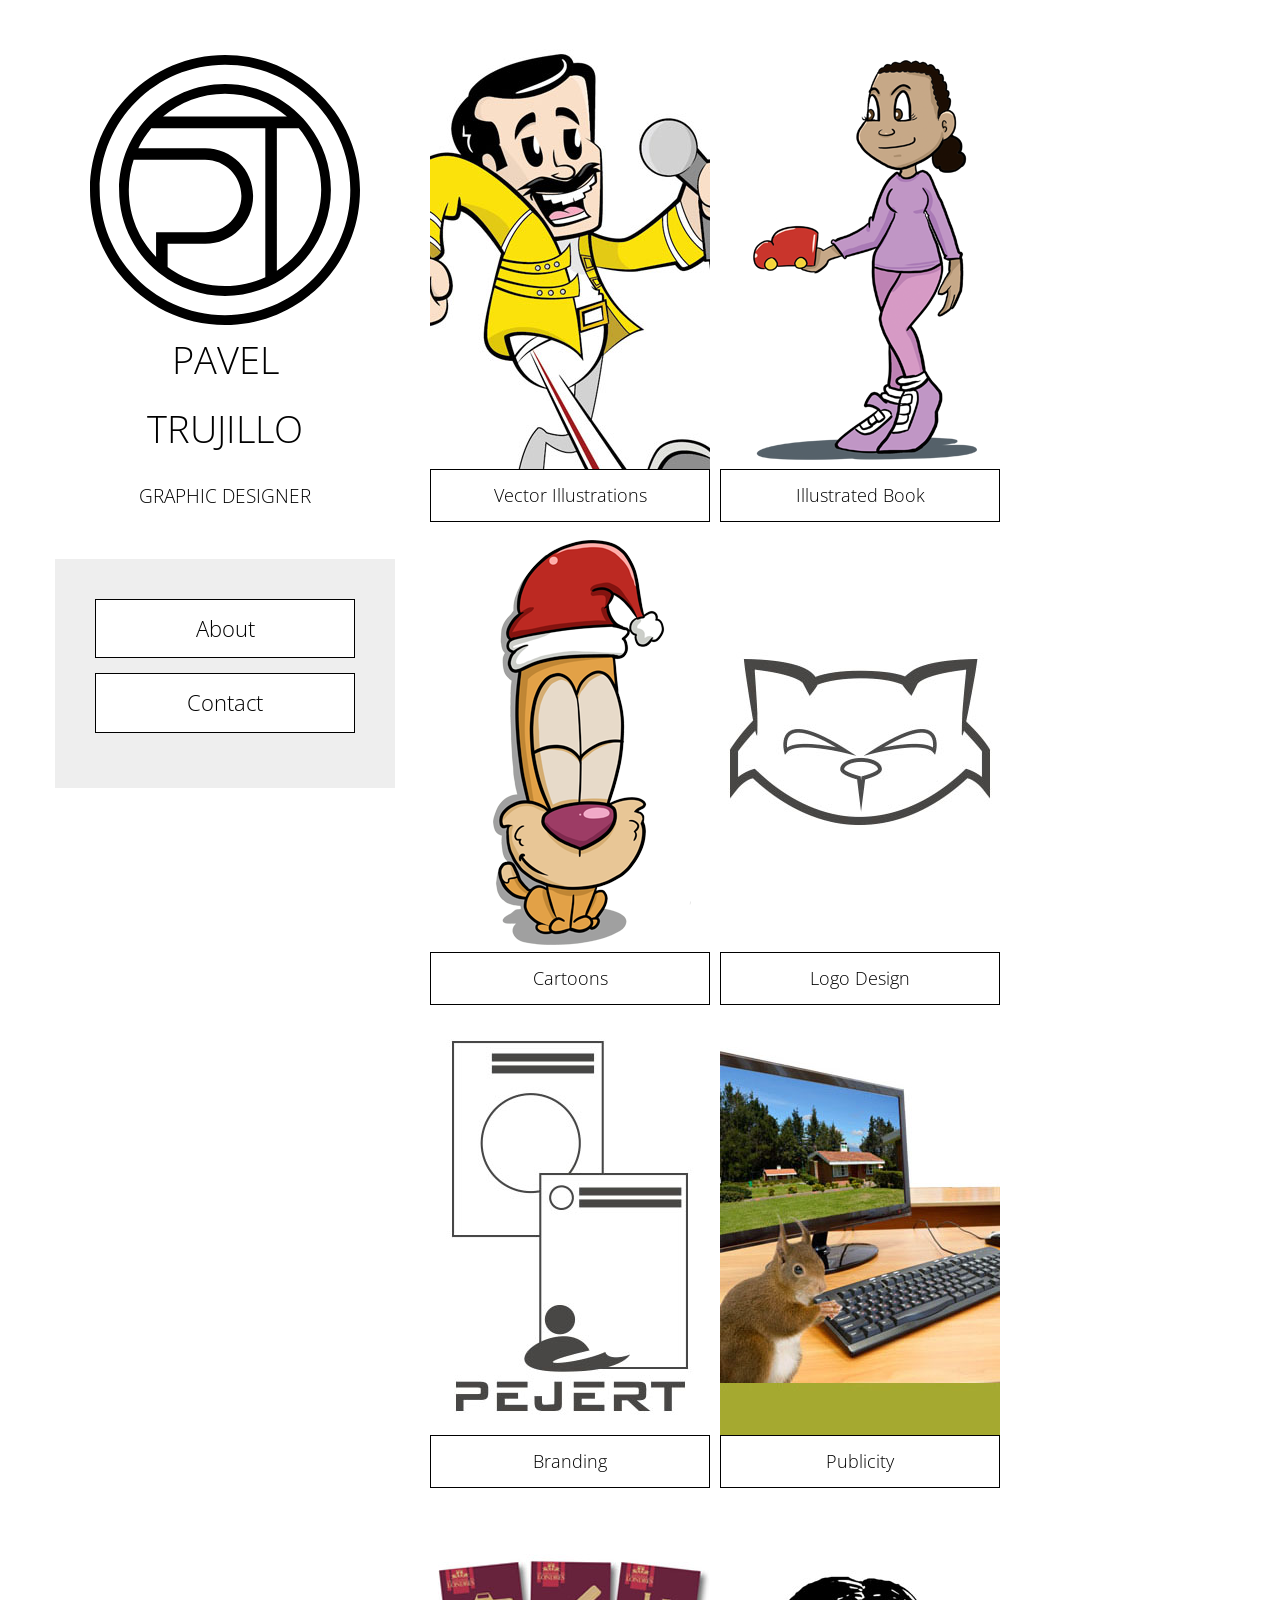
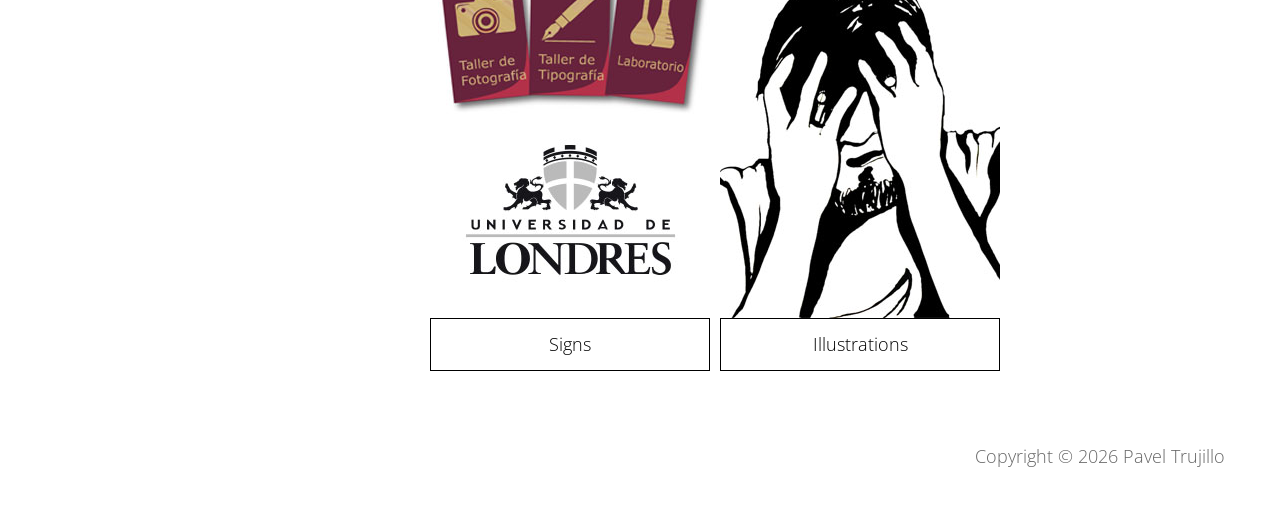
<file: paveltrujillo/paveltrujillo.local/index.html>
<!DOCTYPE html>
<html lang="en">
<head>
    <meta charset="utf-8">
    <meta http-equiv="X-UA-Compatible" content="IE=edge">
    <meta name="viewport" content="width=device-width, initial-scale=1">
    <title>Pavel Trujillo Designer</title>
<!--

Template 2094 Mason

http://www.tooplate.com/view/2094-mason

-->
    <!-- load stylesheets -->
    <link rel="stylesheet" href="//fonts.googleapis.com/css?family=Open+Sans:300,400"> <!-- Google web font "Open Sans", https://fonts.google.com/ -->
    <link rel="stylesheet" href="font-awesome-4.7.0/css/font-awesome.min.css">         <!-- Font Awesome, http://fontawesome.io/ -->
    <link rel="stylesheet" href="css/bootstrap.min.css">                               <!-- Bootstrap styles, https://getbootstrap.com/ -->
    <link rel="stylesheet" href="css/tooplate-style.css">                            <!-- Templatemo style -->

    <!-- HTML5 shim and Respond.js for IE8 support of HTML5 elements and media queries -->
    <!-- WARNING: Respond.js doesn't work if you view the page via file:// -->
        <!--[if lt IE 9]>
          <script src="https://oss.maxcdn.com/html5shiv/3.7.2/html5shiv.min.js"></script>
          <script src="https://oss.maxcdn.com/respond/1.4.2/respond.min.js"></script>
          <![endif]-->
      </head>

      <body>
        <div class="container-fluid">
            <div class="tm-body">
                <div class="tm-sidebar sticky">
                    <section id="welcome" class="align-content-lg-between">
                        <div class="tm-banner-inner">
                            <img class="d-flex img-fluid" src="img/logo.svg" alt="Generic placeholder image">
                          <p class="tm-banner-subtitle">PAVEL TRUJILLO</p>
                            <p class="tm-banner-subtitle2">GRAPHIC DESIGNER</p>                
                        </div>                    
                    </section>
                    <nav class="tm-main-nav">
                        <ul class="tm-main-nav-ul">
                            <li class="tm-nav-item"><a href="about.html" class="tm-nav-item-link tm-button">About</a>
                            </li>
                            <li class="tm-nav-item"><a href="contact.html" class="tm-nav-item-link tm-button">Contact</a>
                            </li>
                      </ul>
                  </nav>
              </div>
                <div class="tm-main-content tm-gallery-container">                    
                    <div class="grid">                                                    
                        <div class="grid-item"><img src="img/pic_character.jpg" alt="Image"><a href="vector_illustrations.html" class="tm-nav-item-link tm-button">Vector Illustrations </a></div>
                        <div class="grid-item"><img src="img/pic_illustrations2.png" alt="Image"><a href="book.html" class="tm-nav-item-link tm-button">Illustrated Book</a></div>
                        <div class="grid-item"><img src="img/pic_cartoons.png" alt="Image"><a href="cartoons.html" class="tm-nav-item-link tm-button">Cartoons</a></div>
                        <div class="grid-item"><img src="img/pic_logos.jpg" alt="Image"><a href="logos.html" class="tm-nav-item-link tm-button">Logo Design</a></div>
                        <div class="grid-item"><img src="img/pic_branding.jpg" alt="Image"><a href="branding.html" class="tm-nav-item-link tm-button">Branding</a></div>                        
                        <div class="grid-item"><img src="img/pic_publicity.jpg" alt="Image"><a href="publicity.html" class="tm-nav-item-link tm-button">Publicity</a></div>
                        <div class="grid-item"><img src="img/pic_signs.jpg" alt="Image"><a href="signs.html" class="tm-nav-item-link tm-button">Signs</a></div>
                        <div class="grid-item"><img src="img/pic_illustrations.jpg" alt="Image"><a href="illustrations.html" class="tm-nav-item-link tm-button">Illustrations</a></div>                       
                    </div>                    
                </div> <!-- tm-main-content -->
            </div>
            <footer class="tm-footer text-right">
                <p>Copyright &copy; <span class="tm-current-year">2020</span> Pavel Trujillo
                </p>
            </footer> 
        </div> <!-- container-fluid -->
        
        <!-- load JS files -->
        
        <script src="js/jquery-1.11.3.min.js"></script>             <!-- jQuery (https://jquery.com/download/) -->
        <script src="js/imagesloaded.pkgd.min.js"></script> <!-- https://masonry.desandro.com/ -->
        <script src="js/masonry.pkgd.min.js"></script> <!-- https://masonry.desandro.com/ -->
        
        <!-- Templatemo scripts -->
        <script>  
    
        $(document).ready(function(){

            // init Masonry
            // https://codepen.io/craigwheeler/pen/MYjBga
            var $grid = $('.grid').masonry({
                
                // set itemSelector so .grid-sizer is not used in layout
                // itemSelector: '.grid-item',
                // use element for option
                // columnWidth: '.grid-sizer',
                // percentPosition: true

                itemSelector: '.grid-item',
                isFitWidth: true,
                columnWidth: 1
            });
            // layout Masonry after each image loads
            $grid.imagesLoaded().progress( function() {
              $grid.masonry('layout');
            });            

            // Update the current year in copyright
            $('.tm-current-year').text(new Date().getFullYear());        
        });

        </script>
    </body>
    </html>
</file>
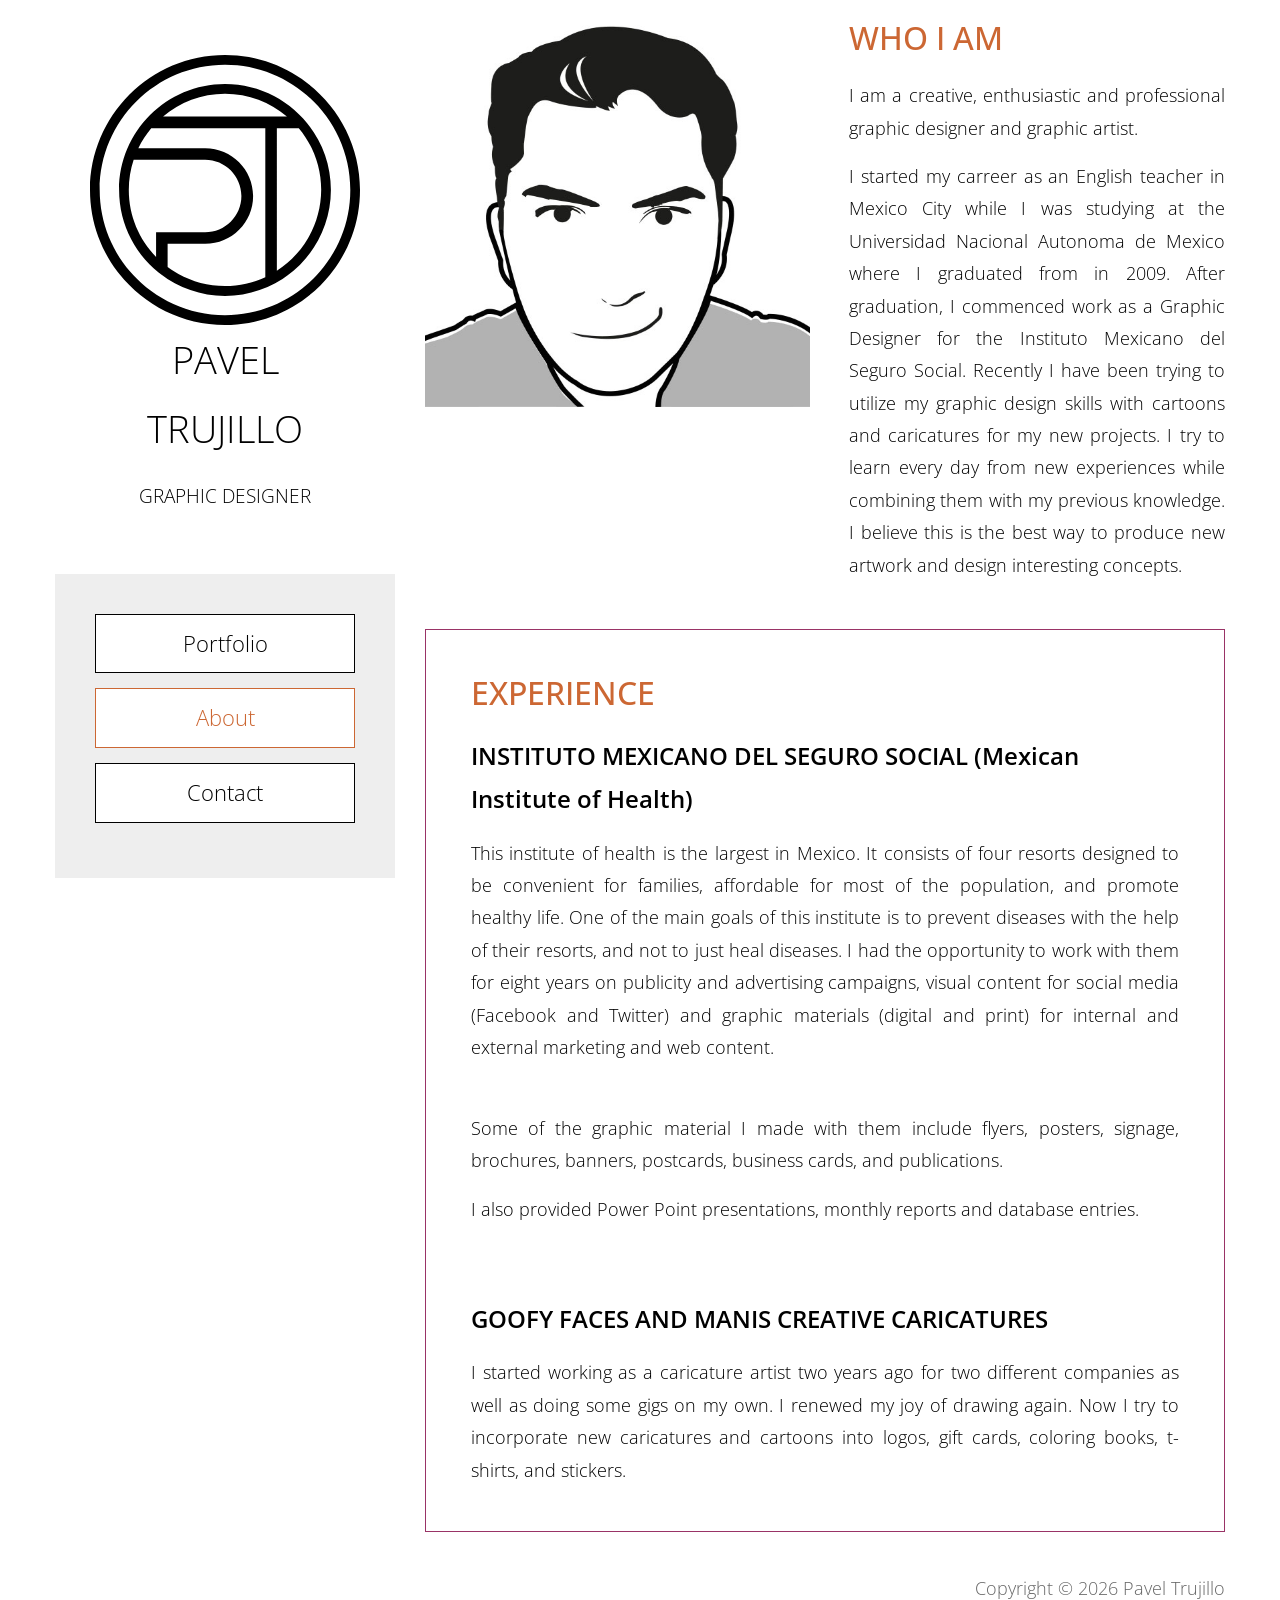
<file: paveltrujillo/paveltrujillo.local/about.html>
<!DOCTYPE html>
<html lang="en">
<head>
    <meta charset="utf-8">
    <meta http-equiv="X-UA-Compatible" content="IE=edge">
    <meta name="viewport" content="width=device-width, initial-scale=1">
    <title>Pavel Trujillo About</title>
<!--

Template 2094 Mason

http://www.tooplate.com/view/2094-mason

-->
<!-- load stylesheets -->
<link rel="stylesheet" href="//fonts.googleapis.com/css?family=Open+Sans:300,400">   <!-- Google web font "Open Sans", https://fonts.google.com/ -->
<link rel="stylesheet" href="font-awesome-4.7.0/css/font-awesome.min.css">           <!-- Font Awesome, http://fontawesome.io/ -->
<link rel="stylesheet" href="css/bootstrap.min.css">                                 <!-- Bootstrap styles, https://getbootstrap.com/ -->
<link rel="stylesheet" href="css/tooplate-style.css">                              	 <!-- Templatemo style -->

<!-- HTML5 shim and Respond.js for IE8 support of HTML5 elements and media queries -->
<!-- WARNING: Respond.js doesn't work if you view the page via file:// -->
        <!--[if lt IE 9]>
          <script src="https://oss.maxcdn.com/html5shiv/3.7.2/html5shiv.min.js"></script>
          <script src="https://oss.maxcdn.com/respond/1.4.2/respond.min.js"></script>
      <![endif]-->
</head>

<body>
    <div class="container-fluid">
        <div class="tm-body">
            <div class="tm-sidebar sticky">
                <section id="welcome" class="tm-content-box tm-banner margin-b-15">
                    <div class="tm-banner-inner">
                        <img class="d-flex img-fluid" src="img/logo.svg" alt="Generic placeholder image">
                          <p class="tm-banner-subtitle">PAVEL TRUJILLO</p>
                      <p class="tm-banner-subtitle2">GRAPHIC  DESIGNER</p>                   
                    </div>                    
                </section>
                <nav class="tm-main-nav">
                    <ul class="tm-main-nav-ul">
                        <li class="tm-nav-item"><a href="index.html" class="tm-nav-item-link tm-button">Portfolio</a>
                        </li>
                        <li class="tm-nav-item"><a href="about.html" class="tm-nav-item-link tm-button active">About</a>
                        </li>
                        <li class="tm-nav-item"><a href="contact.html" class="tm-nav-item-link tm-button">Contact</a>
                        </li>
                    </ul>
                </nav>
            </div>
            <div class="tm-main-content">
                <div class="row mb-5">
                    <div class="col-xs-12 col-sm-12 col-md-6 col-lg-6 text-center mb-md-0 mb-4"><img src="img/pavel.jpg" alt="Image" class="img-fluid"></div>
                    <div class="col-xs-12 col-sm-12 col-md-6 col-lg-6 pl-md-4 tm-flex-center">
                        <div class="tm-about-text tm-flexbox-ie-fix">
                            <h2 class="tm-orange-text mb-4">WHO I AM </h2>
                            <p align="justify">I am a creative, enthusiastic and professional graphic designer and graphic artist.</p>
                            <p align="justify">I started my carreer as an English teacher in Mexico City while I was studying at the Universidad Nacional Autonoma de Mexico where I graduated from in 2009. After graduation, I commenced work as a Graphic Designer for the Instituto Mexicano del Seguro Social. Recently I have been trying to utilize my graphic design skills with cartoons and caricatures for my new projects. I try to learn every day from new experiences while combining them with my previous knowledge. I believe this is the best way to produce new artwork and design interesting concepts.</p>
                        </div>                            
                    </div>
                </div> <!-- row -->
                <div class="row">
                    <div class="col-xs-12 col-sm-12 col-md-12 col-lg-12">
                        <div class="tm-box-pad tm-bordered-box">
                            <h2 class="tm-orange-text mb-4">EXPERIENCE</h2>
                            <p><span class="tm-sblack-text">INSTITUTO MEXICANO DEL SEGURO SOCIAL (Mexican Institute of Health)</span><br></p>
                            <p align="justify">This institute of health is the largest in Mexico. It consists of four resorts designed to be convenient  for families, affordable for most of the  population, and promote healthy life. One of the main goals of this institute is  to prevent diseases with the help of their resorts, and not to just heal diseases. I had the opportunity to  work with them for eight years on publicity and advertising campaigns, visual  content for social media (Facebook and Twitter) and graphic materials (digital  and print) for internal and external marketing and web content.</p>
                            <p align="justify"><br>Some of the graphic material I made with them include  flyers, posters, signage, brochures, banners, postcards, business cards, and publications.</p>
                            <p> I also provided Power Point presentations, monthly reports and database  entries.</p>
<p class="mb-4">&nbsp;</p>
                         <p><span class="tm-sblack-text">GOOFY FACES AND MANIS CREATIVE CARICATURES</span><br></p>
                            <p align="justify">I started working as a caricature artist two years ago for two different companies as well as doing some gigs on my own. I renewed my joy of drawing again. Now I try to incorporate new caricatures and cartoons into logos, gift cards, coloring books, t-shirts, and stickers.</p></div>                            
                    </div>
                </div>
            </div>
        </div>
        <footer class="tm-footer text-right">
            <p>Copyright &copy; <span class="tm-current-year">2020</span> Pavel Trujillo
                </p>
        </footer> 
    </div> <!-- container-fluid -->

    <!-- load JS files -->
    <script src="js/jquery-1.11.3.min.js"></script>     <!-- jQuery (https://jquery.com/download/) -->
    <script>  

        $(document).ready(function(){
            // Update the current year in copyright
            $('.tm-current-year').text(new Date().getFullYear());        
        });

    </script>             

</body>
</html>
</file>
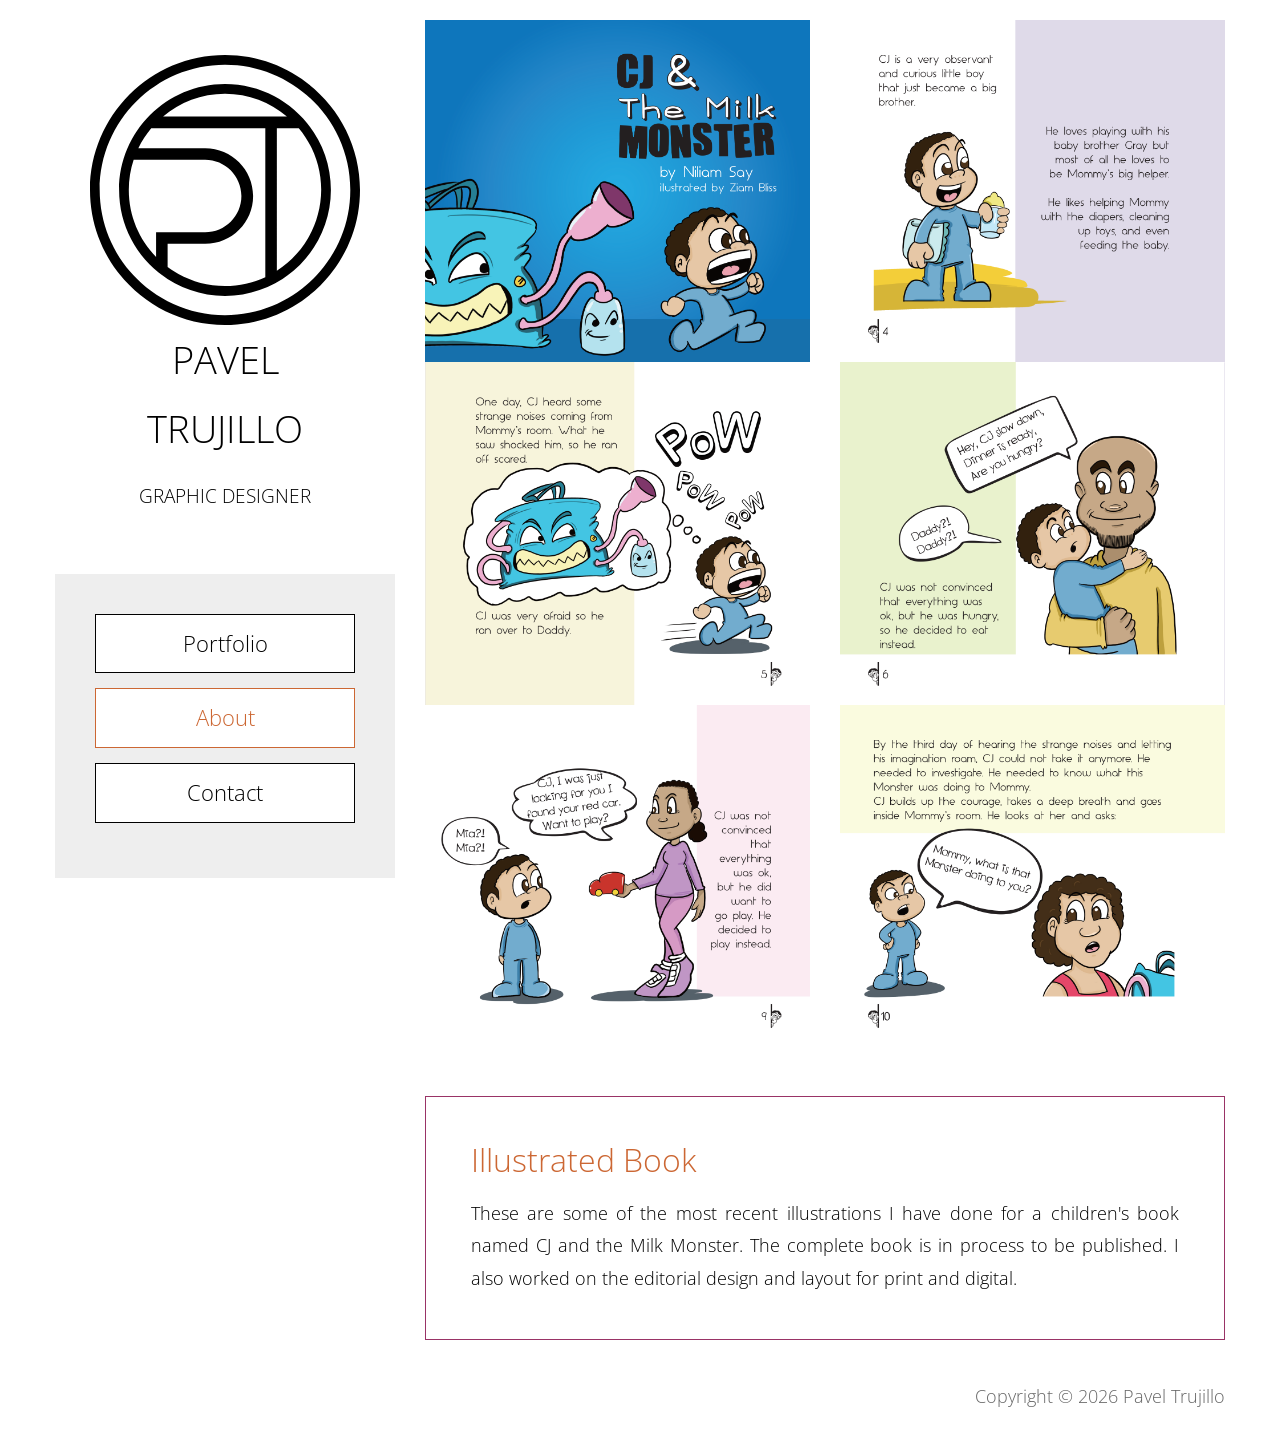
<file: paveltrujillo/paveltrujillo.local/book.html>
<!DOCTYPE html>
<html lang="en">
<head>
    <meta charset="utf-8">
    <meta http-equiv="X-UA-Compatible" content="IE=edge">
    <meta name="viewport" content="width=device-width, initial-scale=1">
    <title>Pavel Trujillo Illustrations</title>
<!--

Template 2094 Mason

http://www.tooplate.com/view/2094-mason

-->
<!-- load stylesheets -->
<link rel="stylesheet" href="//fonts.googleapis.com/css?family=Open+Sans:300,400">   <!-- Google web font "Open Sans", https://fonts.google.com/ -->
<link rel="stylesheet" href="font-awesome-4.7.0/css/font-awesome.min.css">           <!-- Font Awesome, http://fontawesome.io/ -->
<link rel="stylesheet" href="css/bootstrap.min.css">                                 <!-- Bootstrap styles, https://getbootstrap.com/ -->
<link rel="stylesheet" href="css/tooplate-style.css">                              	 <!-- Templatemo style -->

<!-- HTML5 shim and Respond.js for IE8 support of HTML5 elements and media queries -->
<!-- WARNING: Respond.js doesn't work if you view the page via file:// -->
        <!--[if lt IE 9]>
          <script src="https://oss.maxcdn.com/html5shiv/3.7.2/html5shiv.min.js"></script>
          <script src="https://oss.maxcdn.com/respond/1.4.2/respond.min.js"></script>
      <![endif]-->
</head>

<body>
    <div class="container-fluid">
        <div class="tm-body">
            <div class="tm-sidebar sticky">
                <section id="welcome" class="tm-content-box tm-banner margin-b-15">
                    <div class="tm-banner-inner">
                        <img class="d-flex img-fluid" src="img/logo.svg" alt="Generic placeholder image">
                          <p class="tm-banner-subtitle">PAVEL TRUJILLO</p>
                            <p class="tm-banner-subtitle2">GRAPHIC DESIGNER</p>                    
                    </div>                    
                </section>
                <nav class="tm-main-nav">
                    <ul class="tm-main-nav-ul">
                        <li class="tm-nav-item"><a href="index.html" class="tm-nav-item-link tm-button">Portfolio</a>
                        </li>
                        <li class="tm-nav-item"><a href="about.html" class="tm-nav-item-link tm-button active">About</a>
                        </li>
                        <li class="tm-nav-item"><a href="contact.html" class="tm-nav-item-link tm-button">Contact</a>
                        </li>
                    </ul>
                </nav>
            </div>
            <div class="tm-main-content">
                
                 <div class="row mb-5">
                    <div class="col-xs-12 col-sm-12 col-md-6 col-lg-6 text-center mb-md-0 mb-4"><img src="img/cover.png" alt="Image" class="img-fluid"></div>
                    <div class="col-xs-12 col-sm-12 col-md-6 col-lg-6 text-center mb-md-0 mb-4"><img src="img/CJ_1.png" alt="Image" class="img-fluid"></div>
                    <div class="col-xs-12 col-sm-12 col-md-6 col-lg-6 text-center mb-md-0 mb-4"><img src="img/CJ_2.png" alt="Image" class="img-fluid"></div>
                    <div class="col-xs-12 col-sm-12 col-md-6 col-lg-6 text-center mb-md-0 mb-4"><img src="img/CJ_3.png" alt="Image" class="img-fluid"></div>
                    <div class="col-xs-12 col-sm-12 col-md-6 col-lg-6 text-center mb-md-0 mb-4"><img src="img/CJ_4.png" alt="Image" class="img-fluid"></div>
                    <div class="col-xs-12 col-sm-12 col-md-6 col-lg-6 text-center mb-md-0 mb-4"><img src="img/CJ_5.png" alt="Image" class="img-fluid"></div>
                    <div class="col-xs-12 col-sm-12 col-md-6 col-lg-6 pl-md-4 tm-flex-center">
                        <div class="tm-about-text tm-flexbox-ie-fix">
                              
                      </div>                            
                    </div>
                </div> <!-- row -->
                
                <div class="row">
                    <div class="col-xs-12 col-sm-12 col-md-12 col-lg-12">
                        <div class="tm-box-pad tm-bordered-box">
                            <h2 class="tm-section-title tm-orange-text">Illustrated Book</h2>
                            <p align="justify">These are some of the most recent illustrations I have done for a children's book named CJ and the Milk Monster. The complete book is in process to be published.  I also worked on the editorial design and layout for print and digital.</p>
                        </div>                            
                    </div>
                </div>
              </div>
              
              
              
        </div>
        <footer class="tm-footer text-right">
            <p>Copyright &copy; <span class="tm-current-year">2020</span> Pavel Trujillo
            </p>
        </footer> 
    </div> <!-- container-fluid -->

    <!-- load JS files -->
    <script src="js/jquery-1.11.3.min.js"></script>     <!-- jQuery (https://jquery.com/download/) -->
    <script>  

        $(document).ready(function(){
            // Update the current year in copyright
            $('.tm-current-year').text(new Date().getFullYear());        
        });

    </script>             

</body>
</html>
</file>
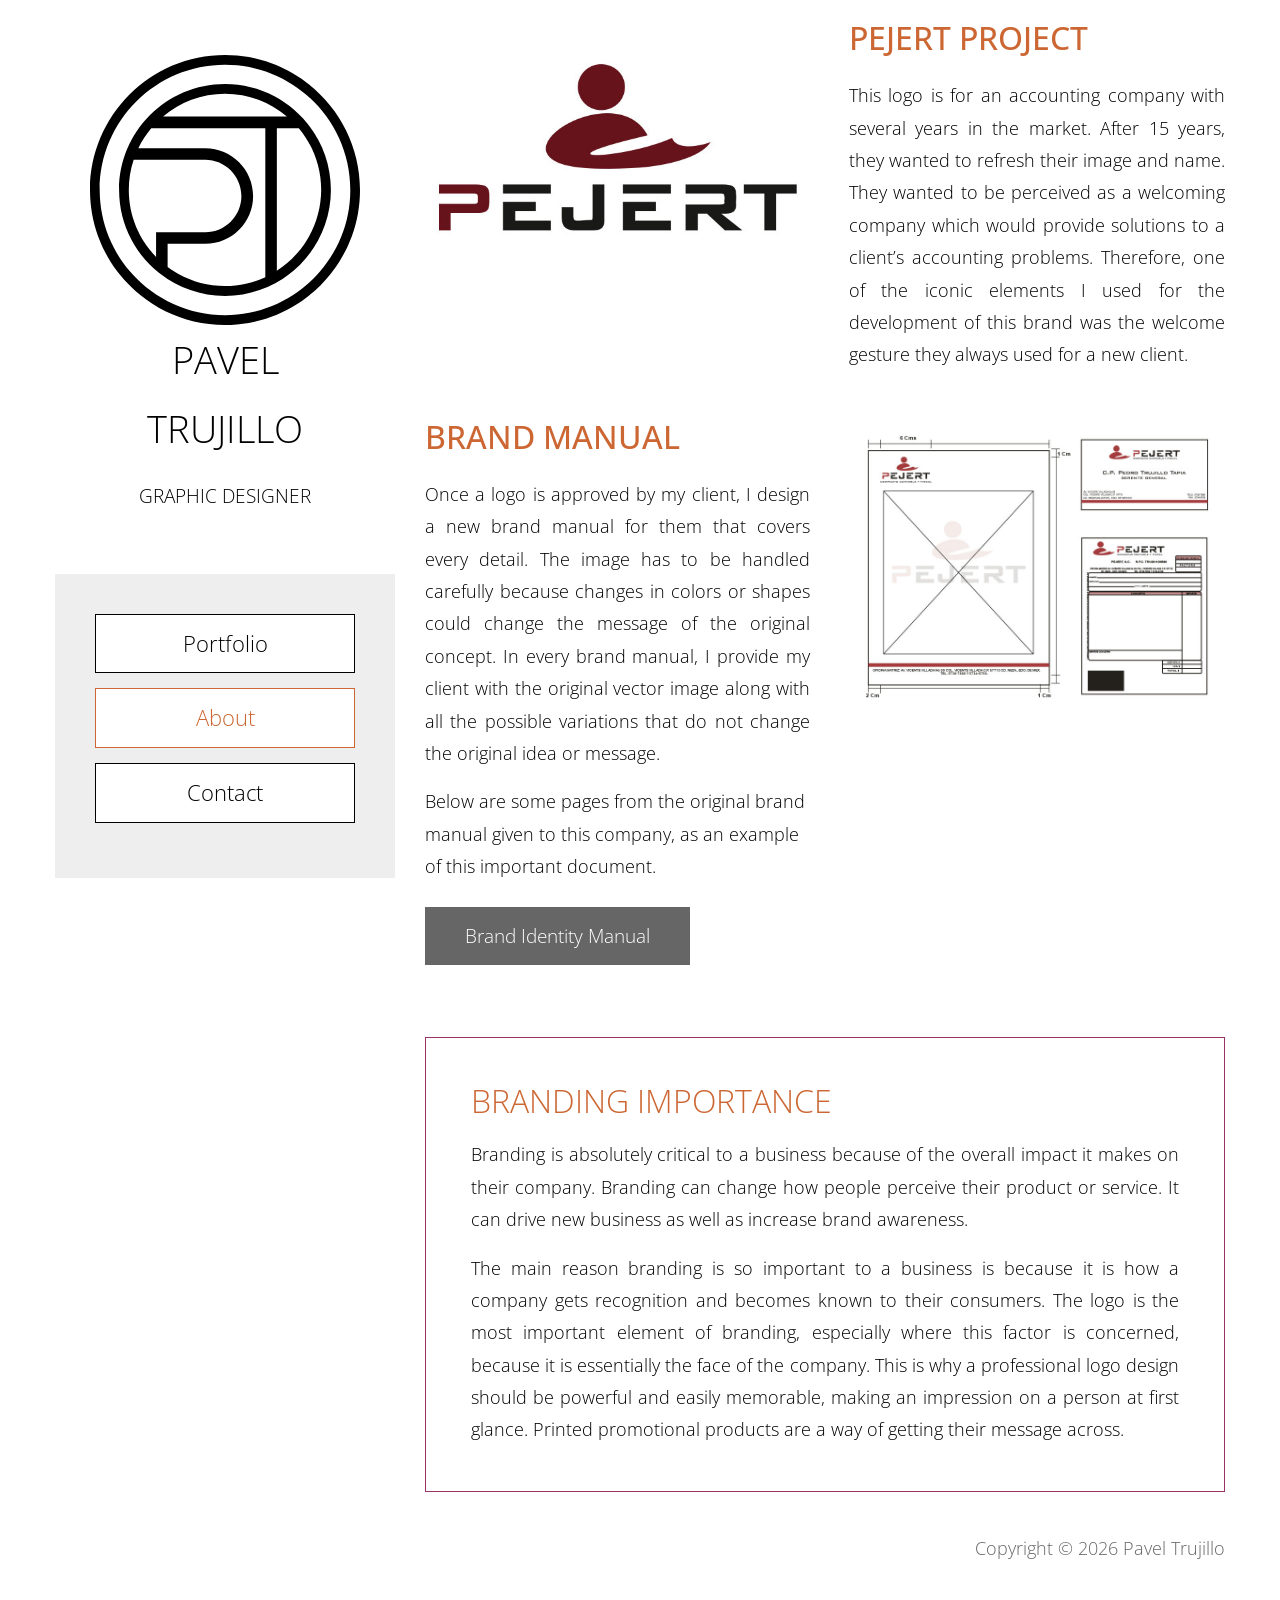
<file: paveltrujillo/paveltrujillo.local/branding.html>
<!DOCTYPE html>
<html lang="en">
<head>
    <meta charset="utf-8">
    <meta http-equiv="X-UA-Compatible" content="IE=edge">
    <meta name="viewport" content="width=device-width, initial-scale=1">
    <title>Pavel Trujillo Branding</title>
<!--

Template 2094 Mason

http://www.tooplate.com/view/2094-mason

-->
<!-- load stylesheets -->
<link rel="stylesheet" href="//fonts.googleapis.com/css?family=Open+Sans:300,400">   <!-- Google web font "Open Sans", https://fonts.google.com/ -->
<link rel="stylesheet" href="font-awesome-4.7.0/css/font-awesome.min.css">           <!-- Font Awesome, http://fontawesome.io/ -->
<link rel="stylesheet" href="css/bootstrap.min.css">                                 <!-- Bootstrap styles, https://getbootstrap.com/ -->
<link rel="stylesheet" href="css/tooplate-style.css">                              	 <!-- Templatemo style -->

<!-- HTML5 shim and Respond.js for IE8 support of HTML5 elements and media queries -->
<!-- WARNING: Respond.js doesn't work if you view the page via file:// -->
        <!--[if lt IE 9]>
          <script src="https://oss.maxcdn.com/html5shiv/3.7.2/html5shiv.min.js"></script>
          <script src="https://oss.maxcdn.com/respond/1.4.2/respond.min.js"></script>
      <![endif]-->
</head>

<body>
    <div class="container-fluid">
        <div class="tm-body">
            <div class="tm-sidebar sticky">
                <section id="welcome" class="tm-content-box tm-banner margin-b-15">
                    <div class="tm-banner-inner">
                        <img class="d-flex img-fluid" src="img/logo.svg" alt="Generic placeholder image">
                          <p class="tm-banner-subtitle">PAVEL TRUJILLO</p>
                      <p class="tm-banner-subtitle2">GRAPHIC  DESIGNER</p>                   
                    </div>                    
                </section>
                <nav class="tm-main-nav">
                    <ul class="tm-main-nav-ul">
                        <li class="tm-nav-item"><a href="index.html" class="tm-nav-item-link tm-button">Portfolio</a>
                        </li>
                        <li class="tm-nav-item"><a href="about.html" class="tm-nav-item-link tm-button active">About</a>
                        </li>
                        <li class="tm-nav-item"><a href="contact.html" class="tm-nav-item-link tm-button">Contact</a>
                        </li>
                    </ul>
                </nav>
            </div>
            <div class="tm-main-content">
                <div class="row mb-5">
                    <div class="col-xs-12 col-sm-12 col-md-6 col-lg-6 text-center mb-md-0 mb-4"><img src="img/pejert.jpg" alt="Image" class="img-fluid"></div>
                    <div class="col-xs-12 col-sm-12 col-md-6 col-lg-6 pl-md-4 tm-flex-center">
                        <div class="tm-about-text tm-flexbox-ie-fix">
                          <h2 class="tm-orange-text mb-4">PEJERT PROJECT</h2>
                            <p align="justify">This logo is for an accounting company with several years in  the market. After 15 years, they wanted to refresh their image and name. They  wanted to be perceived as a welcoming company which would provide solutions to  a client&rsquo;s accounting problems. Therefore, one of the iconic elements I used  for the development of this brand was the welcome gesture they always used for  a new client.                        
                            </p>
                        </div>                            
                    </div>
                </div> <!-- row -->
                <div class="row mb-5">
                    <div class="col-xs-12 col-sm-12 col-md-6 col-lg-6 mb-md-0 mb-4 tm-flex-center">
                        <div class="tm-about-text tm-flexbox-ie-fix">
                            <h2 class="tm-orange-text mb-4">BRAND MANUAL</h2>
                            <p align="justify">Once a logo is  approved by my client, I design a new brand manual for them that covers every detail. The image has to be handled carefully because changes in colors or shapes could change the message of the original concept. In every brand manual, I provide my client with the original vector image along with all the possible variations that do not change the original idea or message.</p>
                          <p class="mb-4">Below are some pages from the original brand manual given to this company, as an example of this important document.</p>
                          <p class="mb-4"> <a href="img/brand_identity_manual.pdf" target="_blank" class="tm-button tm-button-normal tm-button-gray">Brand Identity Manual</a>                          
                          </p>
                        </div>                            
                    </div>
                    <div class="col-xs-12 col-sm-12 col-md-6 col-lg-6 text-center pl-md-4"><img src="img/branding.jpg" alt="Image" class="img-fluid"></div>
                </div> <!-- row -->
                
                <div class="row">
                    <div class="col-xs-12 col-sm-12 col-md-12 col-lg-12">
                        <div class="tm-box-pad tm-bordered-box">
                          <h2 class="tm-section-title tm-orange-text">BRANDING IMPORTANCE</h2>
                            <p align="justify">Branding is absolutely critical to a business because of the overall impact it makes on their company. Branding can change how people perceive their product or service. It can drive new business as well as increase brand awareness.</p>
                            <p align="justify">The main reason branding is so important to a business  is because it is how a company gets recognition and becomes known to their consumers. The logo is the most important element of branding, especially where this factor is concerned, because it is essentially the face of the company. This is why a professional logo design should be powerful and easily memorable, making an impression on a person at first glance. Printed promotional products are a way of getting their message across.</p>
                        </div>                            
                    </div>
                </div>
            </div>
        </div>
        <footer class="tm-footer text-right">
            <p>Copyright &copy; <span class="tm-current-year">2020</span> Pavel Trujillo
            </p>
        </footer> 
    </div> <!-- container-fluid -->

    <!-- load JS files -->
    <script src="js/jquery-1.11.3.min.js"></script>     <!-- jQuery (https://jquery.com/download/) -->
    <script>  

        $(document).ready(function(){
            // Update the current year in copyright
            $('.tm-current-year').text(new Date().getFullYear());        
        });

    </script>             

</body>
</html>
</file>
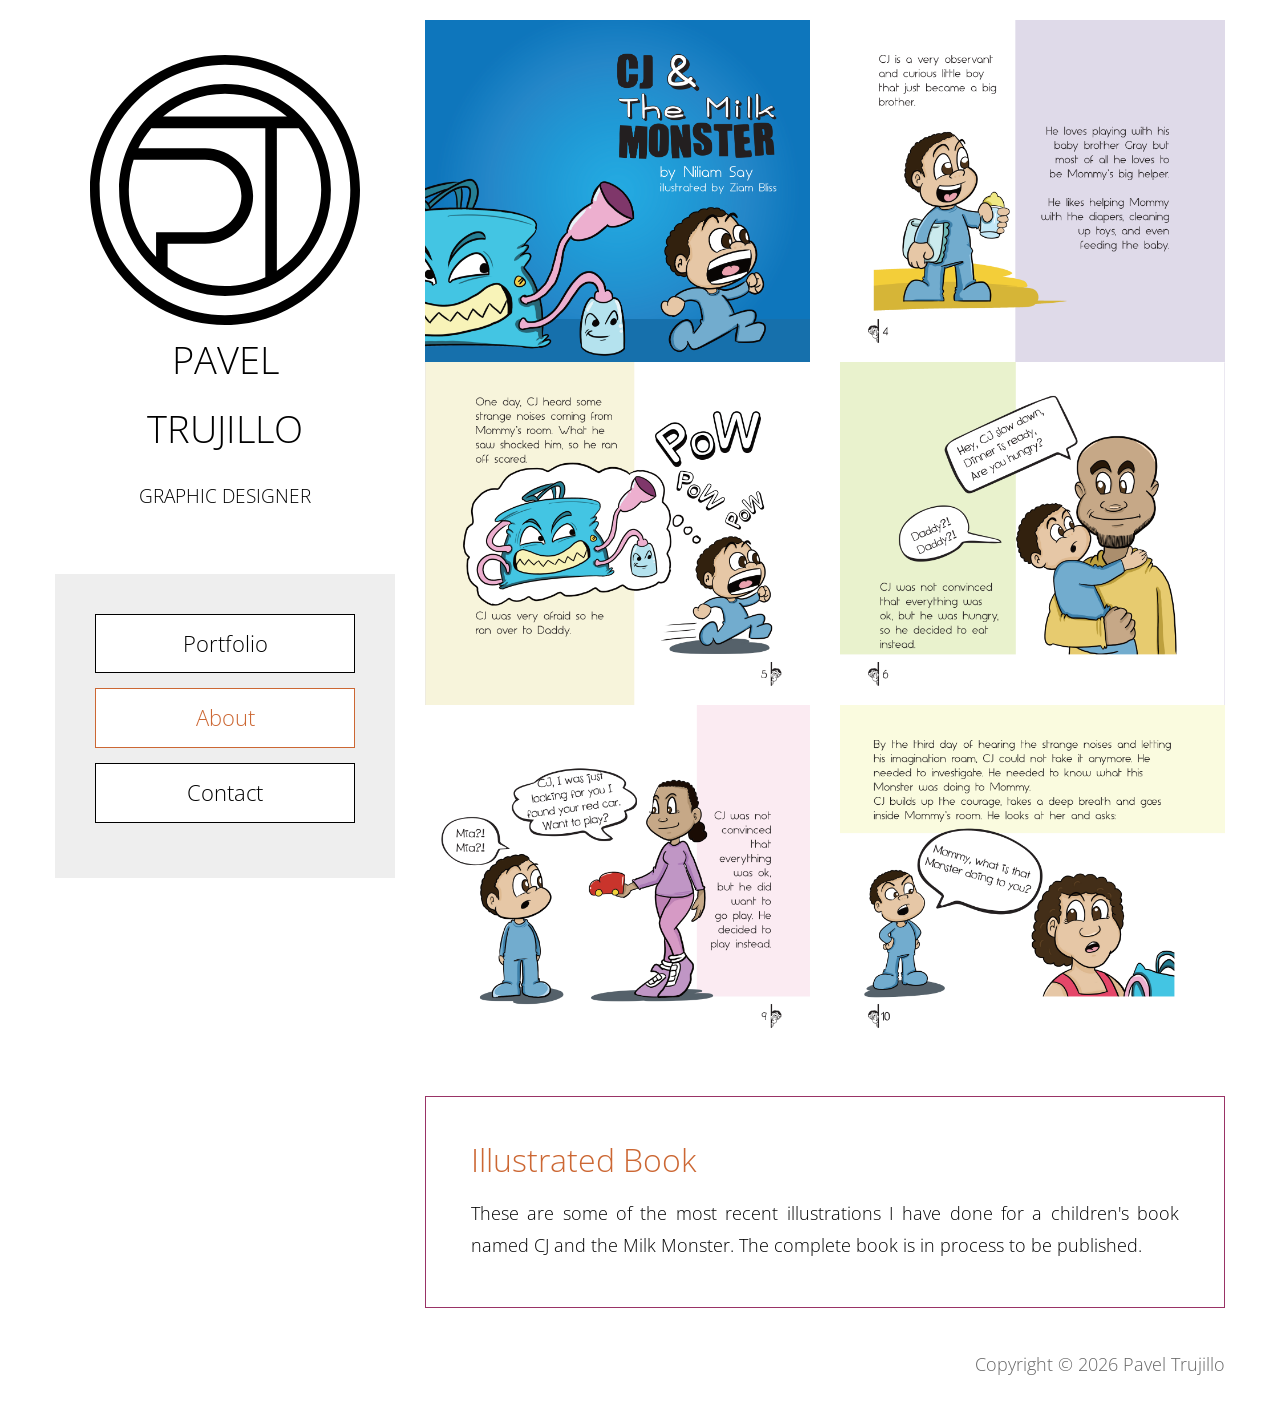
<file: paveltrujillo/paveltrujillo.local/illustrated_book.html>
<!DOCTYPE html>
<html lang="en">
<head>
    <meta charset="utf-8">
    <meta http-equiv="X-UA-Compatible" content="IE=edge">
    <meta name="viewport" content="width=device-width, initial-scale=1">
    <title>Pavel Trujillo Illustrations</title>
<!--

Template 2094 Mason

http://www.tooplate.com/view/2094-mason

-->
<!-- load stylesheets -->
<link rel="stylesheet" href="//fonts.googleapis.com/css?family=Open+Sans:300,400">   <!-- Google web font "Open Sans", https://fonts.google.com/ -->
<link rel="stylesheet" href="font-awesome-4.7.0/css/font-awesome.min.css">           <!-- Font Awesome, http://fontawesome.io/ -->
<link rel="stylesheet" href="css/bootstrap.min.css">                                 <!-- Bootstrap styles, https://getbootstrap.com/ -->
<link rel="stylesheet" href="css/tooplate-style.css">                              	 <!-- Templatemo style -->

<!-- HTML5 shim and Respond.js for IE8 support of HTML5 elements and media queries -->
<!-- WARNING: Respond.js doesn't work if you view the page via file:// -->
        <!--[if lt IE 9]>
          <script src="https://oss.maxcdn.com/html5shiv/3.7.2/html5shiv.min.js"></script>
          <script src="https://oss.maxcdn.com/respond/1.4.2/respond.min.js"></script>
      <![endif]-->
</head>

<body>
    <div class="container-fluid">
        <div class="tm-body">
            <div class="tm-sidebar sticky">
                <section id="welcome" class="tm-content-box tm-banner margin-b-15">
                    <div class="tm-banner-inner">
                        <img class="d-flex img-fluid" src="img/logo.svg" alt="Generic placeholder image">
                          <p class="tm-banner-subtitle">PAVEL TRUJILLO</p>
                            <p class="tm-banner-subtitle2">GRAPHIC DESIGNER</p>                    
                    </div>                    
                </section>
                <nav class="tm-main-nav">
                    <ul class="tm-main-nav-ul">
                        <li class="tm-nav-item"><a href="index.html" class="tm-nav-item-link tm-button">Portfolio</a>
                        </li>
                        <li class="tm-nav-item"><a href="about.html" class="tm-nav-item-link tm-button active">About</a>
                        </li>
                        <li class="tm-nav-item"><a href="contact.html" class="tm-nav-item-link tm-button">Contact</a>
                        </li>
                    </ul>
                </nav>
            </div>
            <div class="tm-main-content">
                
                 <div class="row mb-5">
                    <div class="col-xs-12 col-sm-12 col-md-6 col-lg-6 text-center mb-md-0 mb-4"><img src="img/cover.png" alt="Image" class="img-fluid"></div>
                    <div class="col-xs-12 col-sm-12 col-md-6 col-lg-6 text-center mb-md-0 mb-4"><img src="img/CJ_1.png" alt="Image" class="img-fluid"></div>
                    <div class="col-xs-12 col-sm-12 col-md-6 col-lg-6 text-center mb-md-0 mb-4"><img src="img/CJ_2.png" alt="Image" class="img-fluid"></div>
                    <div class="col-xs-12 col-sm-12 col-md-6 col-lg-6 text-center mb-md-0 mb-4"><img src="img/CJ_3.png" alt="Image" class="img-fluid"></div>
                    <div class="col-xs-12 col-sm-12 col-md-6 col-lg-6 text-center mb-md-0 mb-4"><img src="img/CJ_4.png" alt="Image" class="img-fluid"></div>
                    <div class="col-xs-12 col-sm-12 col-md-6 col-lg-6 text-center mb-md-0 mb-4"><img src="img/CJ_5.png" alt="Image" class="img-fluid"></div>
                    <div class="col-xs-12 col-sm-12 col-md-6 col-lg-6 pl-md-4 tm-flex-center">
                        <div class="tm-about-text tm-flexbox-ie-fix">
                              
                      </div>                            
                    </div>
                </div> <!-- row -->
                
                <div class="row">
                    <div class="col-xs-12 col-sm-12 col-md-12 col-lg-12">
                        <div class="tm-box-pad tm-bordered-box">
                            <h2 class="tm-section-title tm-orange-text">Illustrated Book</h2>
                            <p align="justify">These are some of the most recent illustrations I have done for a children's book named CJ and the Milk Monster. The complete book is in process to be published.</p>
                        </div>                            
                    </div>
                </div>
              </div>
              
              
              
        </div>
        <footer class="tm-footer text-right">
            <p>Copyright &copy; <span class="tm-current-year">2020</span> Pavel Trujillo
            </p>
        </footer> 
    </div> <!-- container-fluid -->

    <!-- load JS files -->
    <script src="js/jquery-1.11.3.min.js"></script>     <!-- jQuery (https://jquery.com/download/) -->
    <script>  

        $(document).ready(function(){
            // Update the current year in copyright
            $('.tm-current-year').text(new Date().getFullYear());        
        });

    </script>             

</body>
</html>
</file>
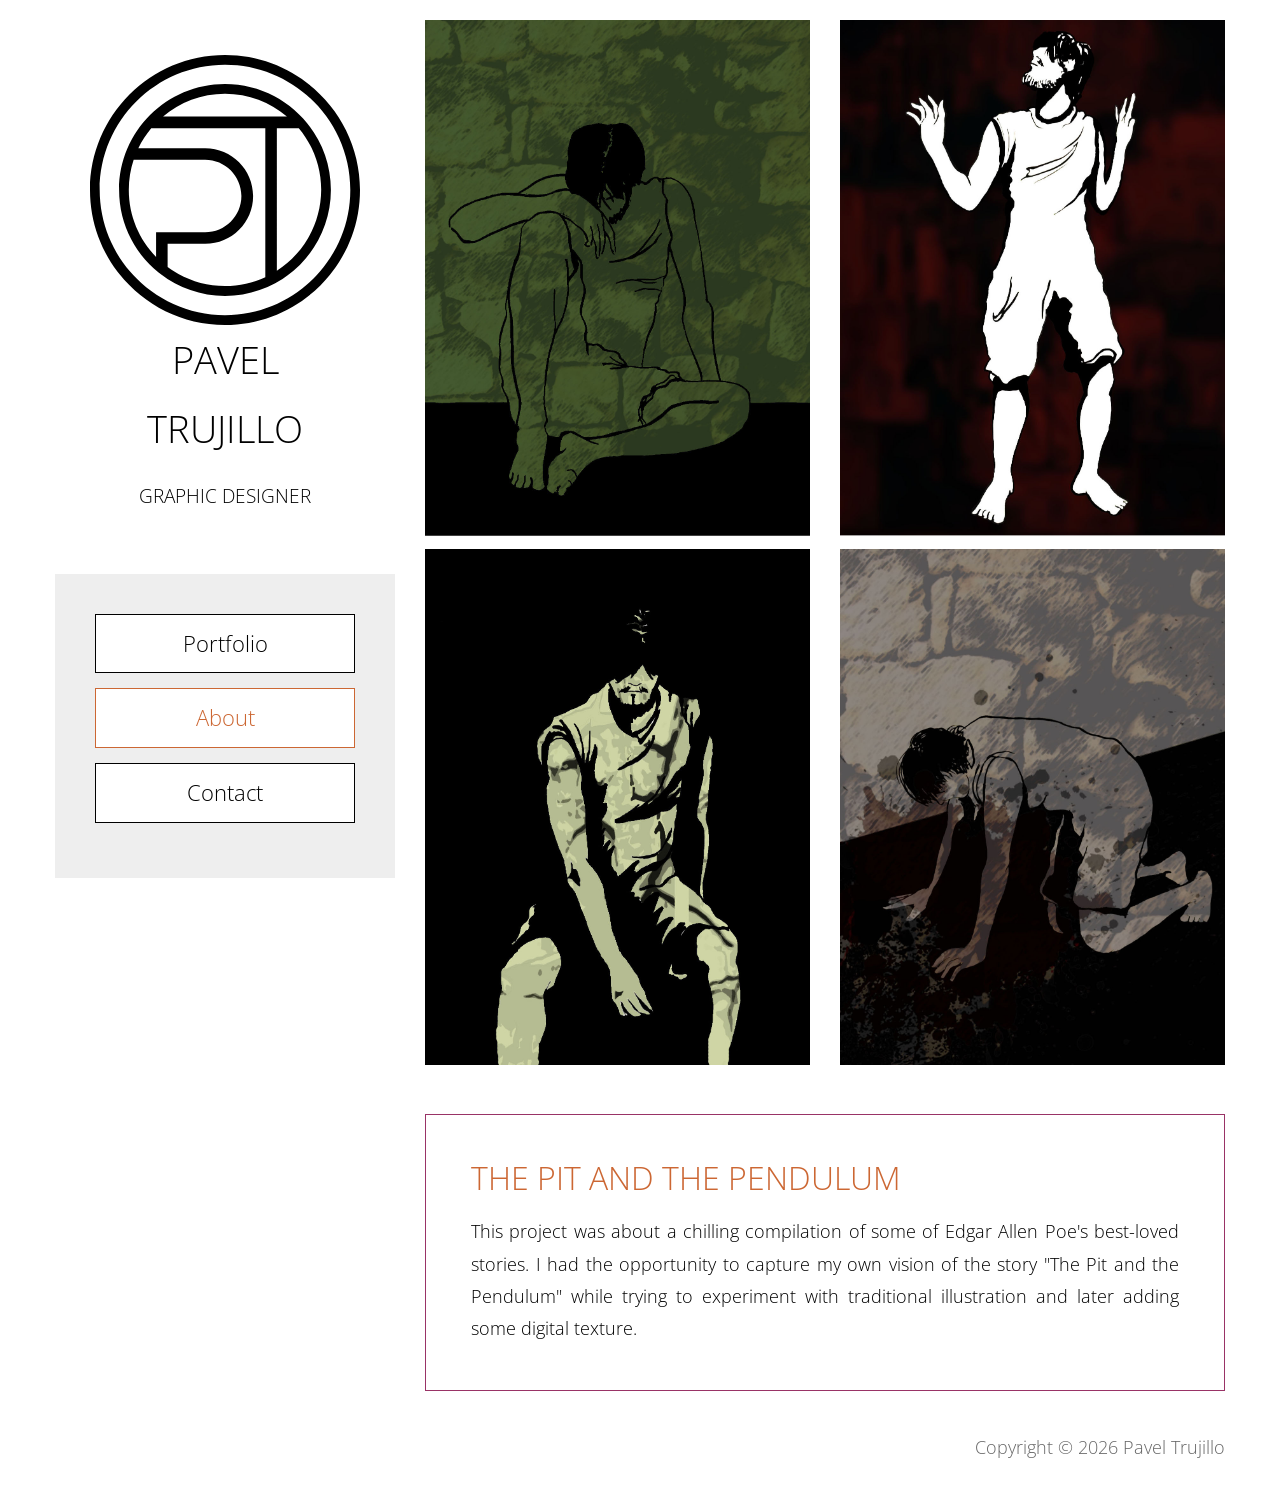
<file: paveltrujillo/paveltrujillo.local/illustrations.html>
<!DOCTYPE html>
<html lang="en">
<head>
    <meta charset="utf-8">
    <meta http-equiv="X-UA-Compatible" content="IE=edge">
    <meta name="viewport" content="width=device-width, initial-scale=1">
    <title>Pavel Trujillo Illustrations</title>
<!--

Template 2094 Mason

http://www.tooplate.com/view/2094-mason

-->
<!-- load stylesheets -->
<link rel="stylesheet" href="//fonts.googleapis.com/css?family=Open+Sans:300,400">   <!-- Google web font "Open Sans", https://fonts.google.com/ -->
<link rel="stylesheet" href="font-awesome-4.7.0/css/font-awesome.min.css">           <!-- Font Awesome, http://fontawesome.io/ -->
<link rel="stylesheet" href="css/bootstrap.min.css">                                 <!-- Bootstrap styles, https://getbootstrap.com/ -->
<link rel="stylesheet" href="css/tooplate-style.css">                              	 <!-- Templatemo style -->

<!-- HTML5 shim and Respond.js for IE8 support of HTML5 elements and media queries -->
<!-- WARNING: Respond.js doesn't work if you view the page via file:// -->
        <!--[if lt IE 9]>
          <script src="https://oss.maxcdn.com/html5shiv/3.7.2/html5shiv.min.js"></script>
          <script src="https://oss.maxcdn.com/respond/1.4.2/respond.min.js"></script>
      <![endif]-->
</head>

<body>
    <div class="container-fluid">
        <div class="tm-body">
            <div class="tm-sidebar sticky">
                <section id="welcome" class="tm-content-box tm-banner margin-b-15">
                    <div class="tm-banner-inner">
                        <img class="d-flex img-fluid" src="img/logo.svg" alt="Generic placeholder image">
                          <p class="tm-banner-subtitle">PAVEL TRUJILLO</p>
                            <p class="tm-banner-subtitle2">GRAPHIC DESIGNER</p>                    
                    </div>                    
                </section>
                <nav class="tm-main-nav">
                    <ul class="tm-main-nav-ul">
                        <li class="tm-nav-item"><a href="index.html" class="tm-nav-item-link tm-button">Portfolio</a>
                        </li>
                        <li class="tm-nav-item"><a href="about.html" class="tm-nav-item-link tm-button active">About</a>
                        </li>
                        <li class="tm-nav-item"><a href="contact.html" class="tm-nav-item-link tm-button">Contact</a>
                        </li>
                    </ul>
                </nav>
            </div>
            <div class="tm-main-content">
                
                 <div class="row mb-5">
                    <div class="col-xs-12 col-sm-12 col-md-6 col-lg-6 text-center mb-md-0 mb-4"><img src="img/pit.jpg" alt="Image" class="img-fluid"></div>
                    <div class="col-xs-12 col-sm-12 col-md-6 col-lg-6 text-center mb-md-0 mb-4"><img src="img/scare.jpg" alt="Image" class="img-fluid"></div>
                    <div class="col-xs-12 col-sm-12 col-md-6 col-lg-6 text-center mb-md-0 mb-4"><img src="img/awake.jpg" alt="Image" class="img-fluid"></div>
                    <div class="col-xs-12 col-sm-12 col-md-6 col-lg-6 text-center mb-md-0 mb-4"><img src="img/under.jpg" alt="Image" class="img-fluid"></div>
                    <div class="col-xs-12 col-sm-12 col-md-6 col-lg-6 pl-md-4 tm-flex-center">
                        <div class="tm-about-text tm-flexbox-ie-fix">
                              
                      </div>                            
                    </div>
                </div> <!-- row -->
                
                <div class="row">
                    <div class="col-xs-12 col-sm-12 col-md-12 col-lg-12">
                        <div class="tm-box-pad tm-bordered-box">
                            <h2 class="tm-section-title tm-orange-text">THE PIT AND THE PENDULUM</h2>
                            <p align="justify">This project was about a  chilling compilation of some of Edgar Allen Poe's best-loved stories. I had the opportunity to capture my own vision of the story &quot;The Pit and the Pendulum&quot; while trying to experiment with traditional illustration and later adding  some digital texture.</p>
                        </div>                            
                    </div>
                </div>
              </div>
              
              
              
        </div>
        <footer class="tm-footer text-right">
            <p>Copyright &copy; <span class="tm-current-year">2020</span> Pavel Trujillo
            </p>
        </footer> 
    </div> <!-- container-fluid -->

    <!-- load JS files -->
    <script src="js/jquery-1.11.3.min.js"></script>     <!-- jQuery (https://jquery.com/download/) -->
    <script>  

        $(document).ready(function(){
            // Update the current year in copyright
            $('.tm-current-year').text(new Date().getFullYear());        
        });

    </script>             

</body>
</html>
</file>
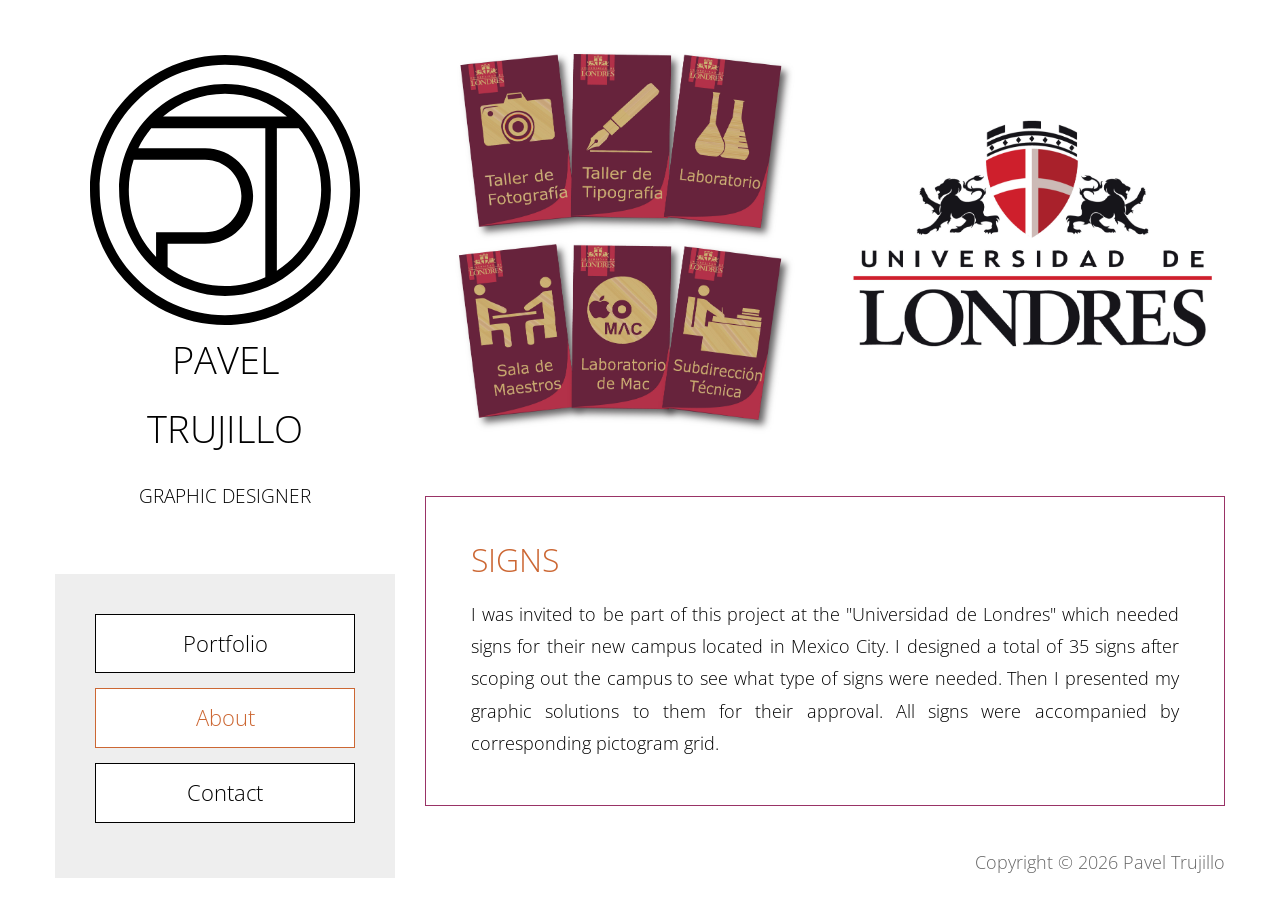
<file: paveltrujillo/paveltrujillo.local/signs.html>
<!DOCTYPE html>
<html lang="en">
<head>
    <meta charset="utf-8">
    <meta http-equiv="X-UA-Compatible" content="IE=edge">
    <meta name="viewport" content="width=device-width, initial-scale=1">
    <title>Pavel Trujillo Signs</title>
<!--

Template 2094 Mason

http://www.tooplate.com/view/2094-mason

-->
<!-- load stylesheets -->
<link rel="stylesheet" href="//fonts.googleapis.com/css?family=Open+Sans:300,400">   <!-- Google web font "Open Sans", https://fonts.google.com/ -->
<link rel="stylesheet" href="font-awesome-4.7.0/css/font-awesome.min.css">           <!-- Font Awesome, http://fontawesome.io/ -->
<link rel="stylesheet" href="css/bootstrap.min.css">                                 <!-- Bootstrap styles, https://getbootstrap.com/ -->
<link rel="stylesheet" href="css/tooplate-style.css">                              	 <!-- Templatemo style -->

<!-- HTML5 shim and Respond.js for IE8 support of HTML5 elements and media queries -->
<!-- WARNING: Respond.js doesn't work if you view the page via file:// -->
        <!--[if lt IE 9]>
          <script src="https://oss.maxcdn.com/html5shiv/3.7.2/html5shiv.min.js"></script>
          <script src="https://oss.maxcdn.com/respond/1.4.2/respond.min.js"></script>
      <![endif]-->
</head>

<body>
    <div class="container-fluid">
        <div class="tm-body">
            <div class="tm-sidebar sticky">
                <section id="welcome" class="tm-content-box tm-banner margin-b-15">
                    <div class="tm-banner-inner">
                        <img class="d-flex img-fluid" src="img/logo.svg" alt="Generic placeholder image">
                          <p class="tm-banner-subtitle">PAVEL TRUJILLO</p>
                            <p class="tm-banner-subtitle2">GRAPHIC DESIGNER</p>                    
                    </div>                    
                </section>
                <nav class="tm-main-nav">
                    <ul class="tm-main-nav-ul">
                        <li class="tm-nav-item"><a href="index.html" class="tm-nav-item-link tm-button">Portfolio</a>
                        </li>
                        <li class="tm-nav-item"><a href="about.html" class="tm-nav-item-link tm-button active">About</a>
                        </li>
                        <li class="tm-nav-item"><a href="contact.html" class="tm-nav-item-link tm-button">Contact</a>
                        </li>
                    </ul>
                </nav>
            </div>
            <div class="tm-main-content">
                <div class="row mb-5">
                    <div class="col-xs-12 col-sm-12 col-md-6 col-lg-6 text-center mb-md-0 mb-4"><img src="img/signs.jpg" alt="Image" class="img-fluid"></div>
                    <div class="col-xs-12 col-sm-12 col-md-6 col-lg-6 text-center mb-md-0 mb-4"><img src="img/universidad.jpg" alt="Image" class="img-fluid"></div>
                    <div class="col-xs-12 col-sm-12 col-md-6 col-lg-6 text-center mb-md-0 mb-4">
                    	<div class="tm-about-text tm-flexbox-ie-fix">    
                        </div>        
                    </div>
                    <div class="col-xs-12 col-sm-12 col-md-6 col-lg-6 pl-md-4 tm-flex-center">
                        <div class="tm-about-text tm-flexbox-ie-fix">
                              
                      </div>                            
                    </div>
                </div> <!-- row -->
                
                <div class="row">
                    <div class="col-xs-12 col-sm-12 col-md-12 col-lg-12">
                        <div class="tm-box-pad tm-bordered-box">
                          <h2 class="tm-section-title tm-orange-text">SIGNS</h2>
                            <p align="justify">I was invited to be part of this project at the  &quot;Universidad de Londres&quot; which needed signs for their new campus  located in Mexico City. I designed a total of 35 signs after scoping out the  campus to see what type of signs were needed. Then I presented my graphic  solutions to them for their approval. All signs were accompanied by  corresponding pictogram grid.</p></div>                            
                    </div>
                </div>
            </div>
        </div>
        <footer class="tm-footer text-right">
            <p>Copyright &copy; <span class="tm-current-year">2020</span> Pavel Trujillo
            </p>
        </footer> 
    </div> <!-- container-fluid -->

    <!-- load JS files -->
    <script src="js/jquery-1.11.3.min.js"></script>     <!-- jQuery (https://jquery.com/download/) -->
    <script>  

        $(document).ready(function(){
            // Update the current year in copyright
            $('.tm-current-year').text(new Date().getFullYear());        
        });

    </script>             

</body>
</html>
</file>
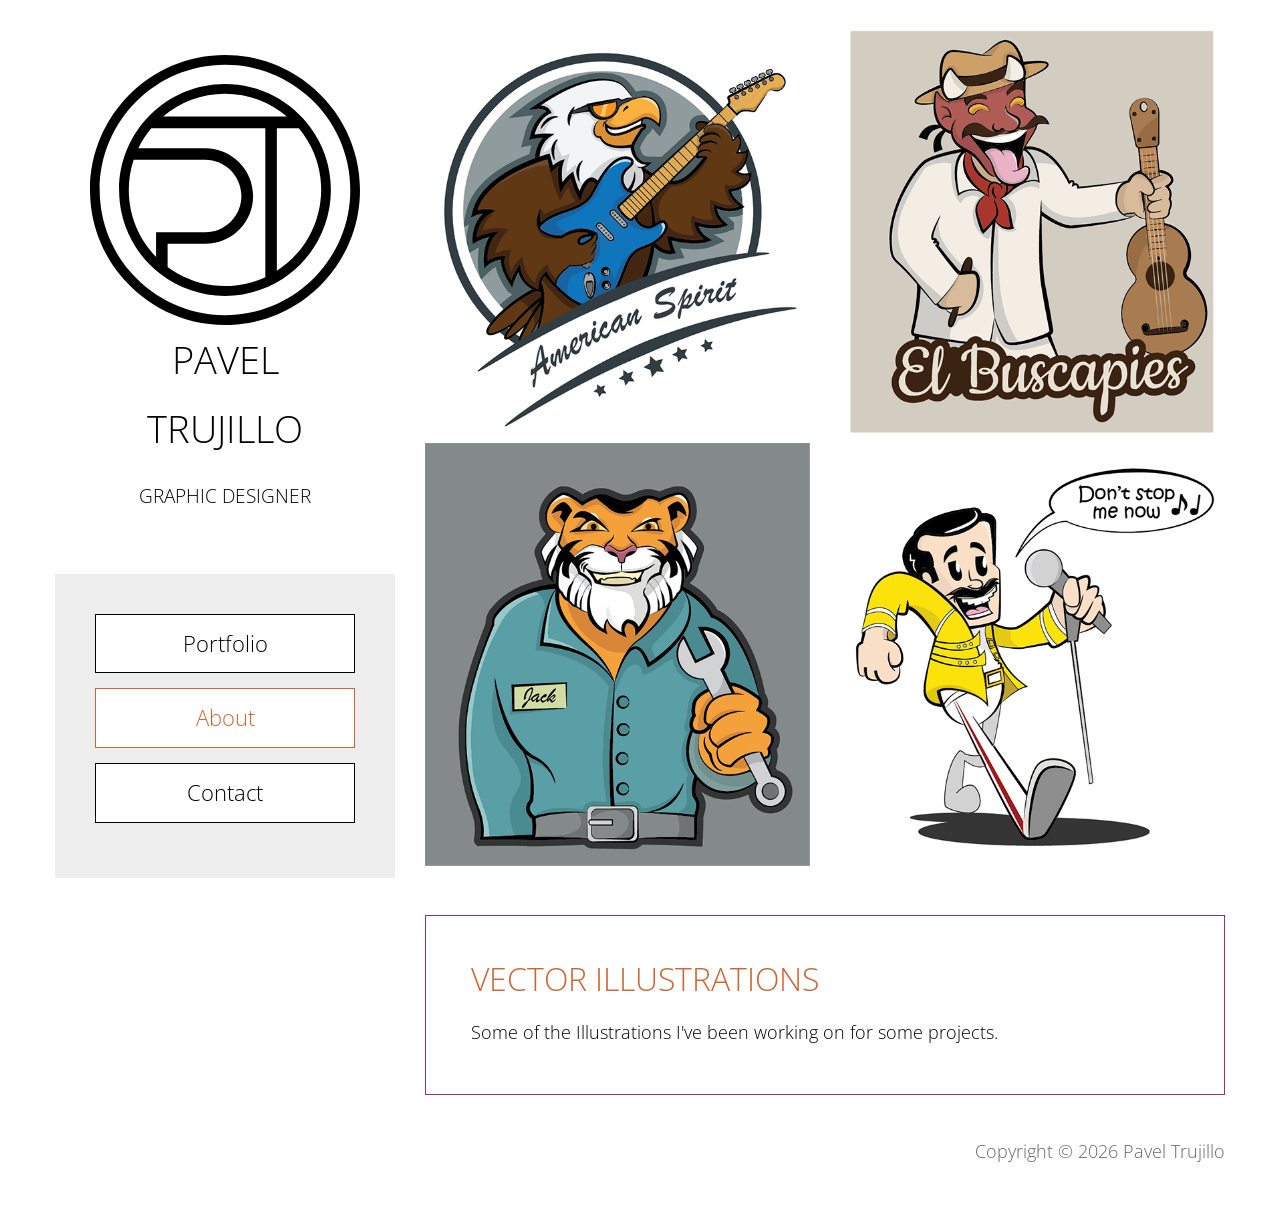
<file: paveltrujillo/paveltrujillo.local/vector_illustrations.html>
<!DOCTYPE html>
<html lang="en">
<head>
    <meta charset="utf-8">
    <meta http-equiv="X-UA-Compatible" content="IE=edge">
    <meta name="viewport" content="width=device-width, initial-scale=1">
    <title>Pavel Trujillo Illustrations</title>
<!--

Template 2094 Mason

http://www.tooplate.com/view/2094-mason

-->
<!-- load stylesheets -->
<link rel="stylesheet" href="//fonts.googleapis.com/css?family=Open+Sans:300,400">   <!-- Google web font "Open Sans", https://fonts.google.com/ -->
<link rel="stylesheet" href="font-awesome-4.7.0/css/font-awesome.min.css">           <!-- Font Awesome, http://fontawesome.io/ -->
<link rel="stylesheet" href="css/bootstrap.min.css">                                 <!-- Bootstrap styles, https://getbootstrap.com/ -->
<link rel="stylesheet" href="css/tooplate-style.css">                              	 <!-- Templatemo style -->

<!-- HTML5 shim and Respond.js for IE8 support of HTML5 elements and media queries -->
<!-- WARNING: Respond.js doesn't work if you view the page via file:// -->
        <!--[if lt IE 9]>
          <script src="https://oss.maxcdn.com/html5shiv/3.7.2/html5shiv.min.js"></script>
          <script src="https://oss.maxcdn.com/respond/1.4.2/respond.min.js"></script>
      <![endif]-->
</head>

<body>
    <div class="container-fluid">
        <div class="tm-body">
            <div class="tm-sidebar sticky">
                <section id="welcome" class="tm-content-box tm-banner margin-b-15">
                    <div class="tm-banner-inner">
                        <img class="d-flex img-fluid" src="img/logo.svg" alt="Generic placeholder image">
                          <p class="tm-banner-subtitle">PAVEL TRUJILLO</p>
                            <p class="tm-banner-subtitle2">GRAPHIC DESIGNER</p>                    
                    </div>                    
                </section>
                <nav class="tm-main-nav">
                    <ul class="tm-main-nav-ul">
                        <li class="tm-nav-item"><a href="index.html" class="tm-nav-item-link tm-button">Portfolio</a>
                        </li>
                        <li class="tm-nav-item"><a href="about.html" class="tm-nav-item-link tm-button active">About</a>
                        </li>
                        <li class="tm-nav-item"><a href="contact.html" class="tm-nav-item-link tm-button">Contact</a>
                        </li>
                    </ul>
                </nav>
            </div>
            <div class="tm-main-content">
                
                 <div class="row mb-5">
                    <div class="col-xs-12 col-sm-12 col-md-6 col-lg-6 text-center mb-md-0 mb-4"><img src="img/american_spirit.png" alt="Image" class="img-fluid"></div>
                    <div class="col-xs-12 col-sm-12 col-md-6 col-lg-6 text-center mb-md-0 mb-4"><img src="img/buscapies.png" alt="Image" class="img-fluid"></div>
                    <div class="col-xs-12 col-sm-12 col-md-6 col-lg-6 text-center mb-md-0 mb-4"><img src="img/tiger.png" alt="Image" class="img-fluid"></div>
                    <div class="col-xs-12 col-sm-12 col-md-6 col-lg-6 text-center mb-md-0 mb-4"><img src="img/Freddie2.png" alt="Image" class="img-fluid"></div>
                    <div class="col-xs-12 col-sm-12 col-md-6 col-lg-6 pl-md-4 tm-flex-center">
                        <div class="tm-about-text tm-flexbox-ie-fix">
                              
                      </div>                            
                    </div>
                </div> <!-- row -->
                
                <div class="row">
                    <div class="col-xs-12 col-sm-12 col-md-12 col-lg-12">
                        <div class="tm-box-pad tm-bordered-box">
                            <h2 class="tm-section-title tm-orange-text">VECTOR ILLUSTRATIONS</h2>
                            <p align="justify">Some of the Illustrations I've been working on for some projects.</p>
                        </div>                            
                    </div>
                </div>
              </div>
              
              
              
        </div>
        <footer class="tm-footer text-right">
            <p>Copyright &copy; <span class="tm-current-year">2020</span> Pavel Trujillo
            </p>
        </footer> 
    </div> <!-- container-fluid -->

    <!-- load JS files -->
    <script src="js/jquery-1.11.3.min.js"></script>     <!-- jQuery (https://jquery.com/download/) -->
    <script>  

        $(document).ready(function(){
            // Update the current year in copyright
            $('.tm-current-year').text(new Date().getFullYear());        
        });

    </script>             

</body>
</html>
</file>
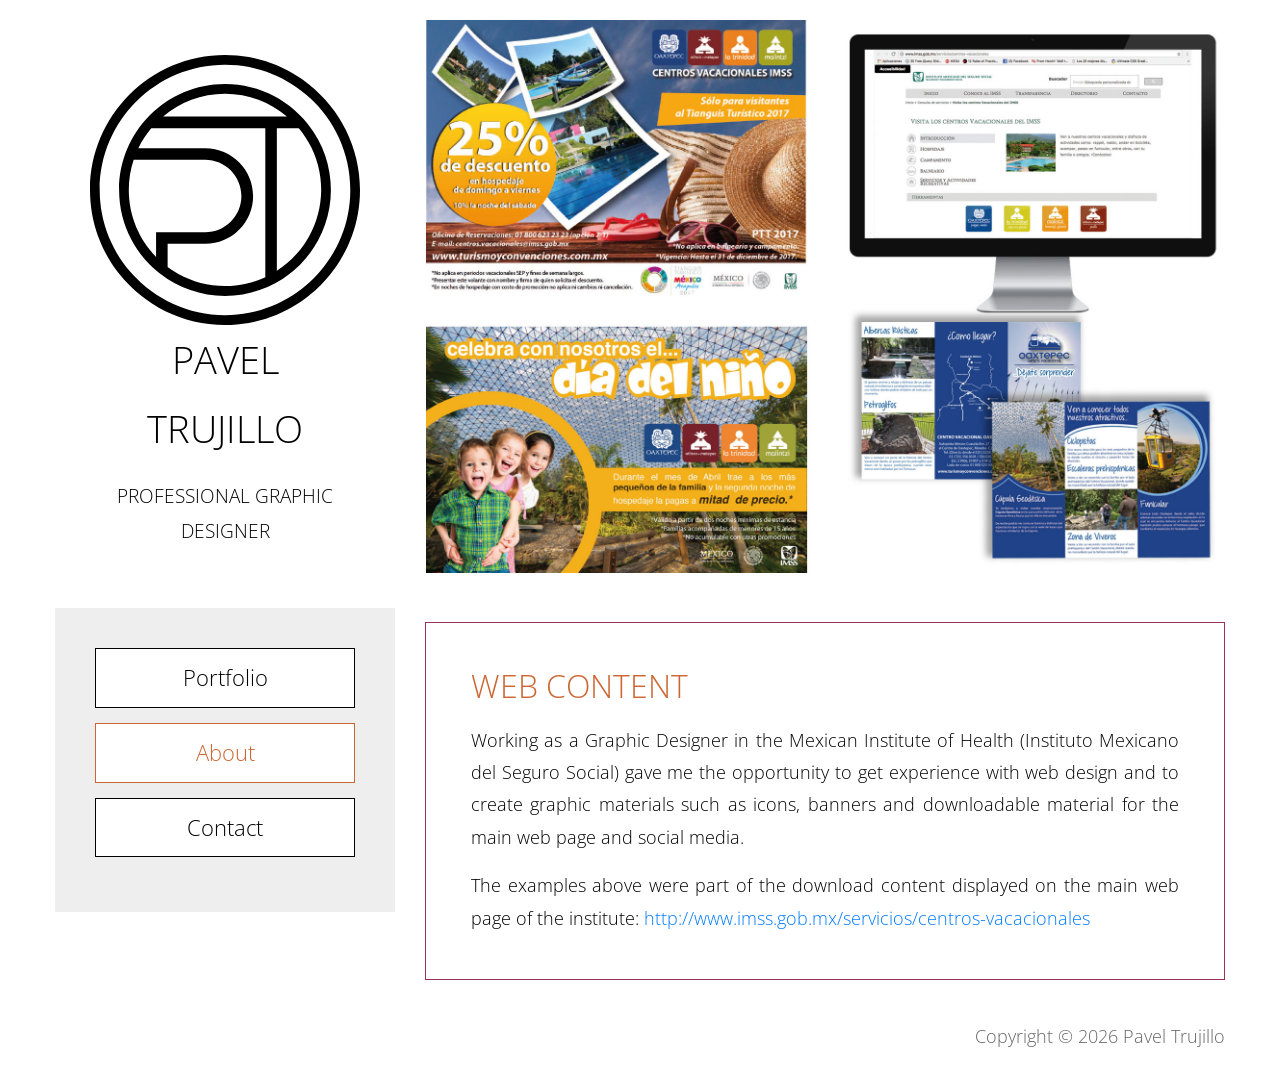
<file: paveltrujillo/paveltrujillo.local/web_content.html>
<!DOCTYPE html>
<html lang="en">
<head>
    <meta charset="utf-8">
    <meta http-equiv="X-UA-Compatible" content="IE=edge">
    <meta name="viewport" content="width=device-width, initial-scale=1">
    <title>Pavel Trujillo Web Content</title>
<!--

Template 2094 Mason

http://www.tooplate.com/view/2094-mason

-->
<!-- load stylesheets -->
<link rel="stylesheet" href="//fonts.googleapis.com/css?family=Open+Sans:300,400">   <!-- Google web font "Open Sans", https://fonts.google.com/ -->
<link rel="stylesheet" href="font-awesome-4.7.0/css/font-awesome.min.css">           <!-- Font Awesome, http://fontawesome.io/ -->
<link rel="stylesheet" href="css/bootstrap.min.css">                                 <!-- Bootstrap styles, https://getbootstrap.com/ -->
<link rel="stylesheet" href="css/tooplate-style.css">                              	 <!-- Templatemo style -->

<!-- HTML5 shim and Respond.js for IE8 support of HTML5 elements and media queries -->
<!-- WARNING: Respond.js doesn't work if you view the page via file:// -->
        <!--[if lt IE 9]>
          <script src="https://oss.maxcdn.com/html5shiv/3.7.2/html5shiv.min.js"></script>
          <script src="https://oss.maxcdn.com/respond/1.4.2/respond.min.js"></script>
      <![endif]-->
</head>

<body>
    <div class="container-fluid">
        <div class="tm-body">
            <div class="tm-sidebar sticky">
                <section id="welcome" class="tm-content-box tm-banner margin-b-15">
                    <div class="tm-banner-inner">
                        <img class="d-flex img-fluid" src="img/logo.svg" alt="Generic placeholder image">
                          <p class="tm-banner-subtitle">PAVEL TRUJILLO</p>
                            <p class="tm-banner-subtitle2">PROFESSIONAL GRAPHIC DESIGNER</p>                    
                    </div>                    
                </section>
                <nav class="tm-main-nav">
                    <ul class="tm-main-nav-ul">
                        <li class="tm-nav-item"><a href="index.html" class="tm-nav-item-link tm-button">Portfolio</a>
                        </li>
                        <li class="tm-nav-item"><a href="about.html" class="tm-nav-item-link tm-button active">About</a>
                        </li>
                        <li class="tm-nav-item"><a href="contact.html" class="tm-nav-item-link tm-button">Contact</a>
                        </li>
                    </ul>
                </nav>
            </div>
            <div class="tm-main-content">
                <div class="row mb-5">
                    <div class="col-xs-12 col-sm-12 col-md-6 col-lg-6 text-center mb-md-0 mb-4"><img src="img/flyers.jpg" alt="Image" class="img-fluid"></div>
                    <div class="col-xs-12 col-sm-12 col-md-6 col-lg-6 text-center mb-md-0 mb-4"><img src="img/publicity.jpg" alt="Image" class="img-fluid"></div>
                    <div class="col-xs-12 col-sm-12 col-md-6 col-lg-6 pl-md-4 tm-flex-center">
                        <div class="tm-about-text tm-flexbox-ie-fix">
                              
                      </div>                            
                    </div>
                </div> <!-- row -->
                
                <div class="row">
                    <div class="col-xs-12 col-sm-12 col-md-12 col-lg-12">
                      <div class="tm-box-pad tm-bordered-box">
                        <h2 class="tm-section-title tm-orange-text">WEB CONTENT</h2>
                        <p align="justify">Working as a Graphic Designer in the Mexican Institute of Health (Instituto Mexicano del Seguro Social) gave me the opportunity to get experience with web design and to create graphic materials such as icons, banners and downloadable material for the main web page and social media.</p>
                      <p align="justify">The examples above were part of the download  content  displayed on the main web page of the institute: <a href="http://www.imss.gob.mx/servicios/centros-vacacionales">http://www.imss.gob.mx/servicios/centros-vacacionales</a></p></div>                            
                    </div>
                </div>
            </div>
        </div>
        <footer class="tm-footer text-right">
            <p>Copyright &copy; <span class="tm-current-year">2020</span> Pavel Trujillo
                </p>
        </footer> 
    </div> <!-- container-fluid -->

    <!-- load JS files -->
    <script src="js/jquery-1.11.3.min.js"></script>     <!-- jQuery (https://jquery.com/download/) -->
    <script>  

        $(document).ready(function(){
            // Update the current year in copyright
            $('.tm-current-year').text(new Date().getFullYear());        
        });

    </script>             

</body>
</html>
</file>
<file: paveltrujillo/paveltrujillo.local/css/tooplate-style.css>
/* 

Template 2094 Mason

http://www.tooplate.com/view/2094-mason

*/

a:focus {
	color: #666;
	outline: none;
}

ul { 
	padding: 0;
	margin: 0; 
}

p { line-height: 1.8; }
p:last-child { margin-bottom: 0; }
h3 { font-size: 1.6rem; }

body {
	color: #000;
	font-family: 'Open Sans', Helvetica, Arial, sans-serif;
	font-size: 18px;
	font-weight: 300;
	overflow-x: hidden;
}

.margin-b-15 { margin-bottom: 15px; }
.margin-b-40 { margin-bottom: 40px; }
.margin-b-50 { margin-bottom: 50px; }
.pt-31 { padding-top: 1.1rem!important; }
.pb-31 { padding-bottom: 1.1rem!important; }
.tm-welcome-img { width: 100%; }
.tm-bg-light-gray { background-color: #F2F2F2; }
.tm-blue-text { color: #0966CC; }
.tm-black-text { color: #000; }
.tm-sblack-text { color: #000;
	font-size: 24px;
	font-weight: 600;
}
.tm-box-pad { padding: 45px 40px; }
.tm-bordered-box { border: 1px solid #993366; }
.tm-address-box { padding: 35px 30px 10px; }

.tm-sidebar {
	float: none;
	width: 100%;
	max-width: 100%;
	margin-bottom: 20px;
}

.tm-body { 
	margin-top: 20px;
	position: relative;
	overflow-x: hidden;
	overflow-y: auto;
}

.tm-main-nav {
	background-color: #EEEEEE;
	font-size: 1.4rem;
}

.tm-main-nav-ul {
	text-align: center;
	-webkit-box-flex: 1;
	-webkit-flex: 1;
	    -ms-flex: 1;
	        flex: 1;
	display: -webkit-box;
	display: -webkit-flex;
	display: -ms-flexbox;
	display: flex;
	-webkit-box-orient: vertical;
	-webkit-box-direction: normal;
	-webkit-flex-direction: column;
	    -ms-flex-direction: column;
	        flex-direction: column;
	-webkit-box-align: center;
	-webkit-align-items: center;
	    -ms-flex-align: center;
	        align-items: center;
	-webkit-box-pack: center;
	-webkit-justify-content: center;
	    -ms-flex-pack: center;
	        justify-content: center;
}

.tm-nav-item {
	list-style: none;
	margin-bottom: 15px;
	width: 100%;
}

.tm-nav-item-link {	
	padding: 10px;
	width: 100%;	
}

.tm-nav-item-link:focus { text-decoration: none; }
.tm-orange-text { color: #CC6733; }
.tm-button,
.tm-button:focus {
	background-color: #fff;
	border: 1px solid #000;
	border-radius: 0;
	color: #000;
	display: block;
	-webkit-transition: all 0.3s ease;
	transition: all 0.3s ease;
}

.tm-button:hover,
.tm-button.active {
	background-color: #fff;
	border: 1px solid #CC6733;
	color: #CC6733;
	text-decoration: none;
}

.tm-button-normal {
	cursor: pointer;
	display: inline-block;
	font-size: 1.2rem;
	padding: 15px 50px; 
	-webkit-transition: all 0.3s ease;
	transition: all 0.3s ease; 
}

.tm-button-normal:focus { outline: none; }
.tm-bg-orange { background-color: #CC6733; color:white; }
.tm-button-rounded { border-radius: 8px; padding-top: 12px; padding-bottom: 12px; }
.tm-button-orange { background-color: #CC6733; }
.tm-button-orange:hover,
.tm-button-orange:focus { background-color: #e68d5f; }
.tm-bg-pink { background-color: #CC6690; }
.tm-button-pink { background-color: #CC6698; }
.tm-button-pink:focus,
.tm-button-pink:hover { background-color: #ff84c0; }
.tm-button-green { background-color: #349999; }
.tm-button-green:focus,
.tm-button-green:hover { background-color: #43c7c7; }
.tm-bg-green { background-color: #349999; }
.tm-bg-red{ background-color: #CB6666; }
.tm-button-red { background-color: #CB6666; }
.tm-button-red:focus,
.tm-button-red:hover { background-color: #f37373; }
.tm-bg-gray { background-color: #666666; }
.tm-button-no-border { border: none; }
.tm-button-gray { 
	background-color: #666666;
	color: white;
	border: none;
	padding: 12px 40px;
}
.tm-button-gray:hover {
	background-color: #999898;
	border: none;
	color: white;
}

.tm-button-timeline { padding-left: 35px; padding-right: 35px; }
.tm-timeline-item-title { font-size: 1.8rem; }
.tm-timeline-date { color:white; font-size: 1.4rem; }

.tm-section-title {
	font-size: 2rem;
	font-weight: 300;
	margin-top: 0;
	margin-bottom: 30px;
}

.tm-banner { padding: 0; }
	
.tm-banner-inner {
	background-color: #ffffff;
	color: white;
	height: 100%;
	padding: 35px 35px 45px;
	text-align: center;
	display: -webkit-box;
	display: -webkit-flex;
	display: -ms-flexbox;
	display: flex;
    -webkit-box-orient: vertical;
    -webkit-box-direction: normal;
    -webkit-flex-direction: column;
        -ms-flex-direction: column;
            flex-direction: column;
    -webkit-box-align: center;
    -webkit-align-items: center;
        -ms-flex-align: center;
            align-items: center;
    -webkit-box-pack: center;
    -webkit-justify-content: center;
        -ms-flex-pack: center;
            justify-content: center;
}

.tm-banner-title { 
	font-size: 3.6rem;
	letter-spacing: 2px; 
	text-transform: uppercase; 
}

.tm-banner-subtitle { 
	color: #000000;
	font-size: 2.4rem;
}
.tm-banner-subtitle2 { 
	color: #000000;
	font-size: 1.2rem;
}
.tm-gallery-container {	overflow-y: hidden; }

.grid {
  max-width: 1165px;
  margin: 0 auto;
}

/* clearfix */
.grid:after {
  content: '';
  display: block;
  clear: both;
}

/* fluid 5 columns */
.grid-item { margin: 5px; }

/* Firefox hack 
   https://css-tricks.com/snippets/css/css-hacks-targeting-firefox/
*/
@-moz-document url-prefix() { 
  	.grid figure {
		margin: 10px 1.1666%;	/* padding-bottom in % not working in FF, so use em instead. */
	}
}

.contact-form {	overflow: hidden; }

.form-control {
	border-radius: 0;
	font-size: 1em;	
}

.form-control:focus {
    border-color: #CC6733;
    box-shadow: inset 0 1px 1px rgba(230, 141, 95, .075), 0 0 8px rgba(230, 141, 95, 0.58);
}

.form-group { margin-bottom: 20px; }

.tm-footer {
	color: #666;
	padding-top: 40px;
	padding-bottom: 40px;
}

#google-map {
    height: 360px;
    width: 100%;    
}

.tm-content-box-home { 
	position: relative; 
	margin-bottom: 63px;
}

.tm-content-box { margin-top: 60px; }
.tm-content-box:first-child { margin-top: 0; }
.tm-box-pad { padding: 35px 20px; }

.tm-flex-center {
	display: -webkit-box;
    display: -webkit-flex;
    display: -ms-flexbox;
    display: flex;
	-webkit-box-align: center;
	-webkit-align-items: center;
	    -ms-flex-align: center;
	        align-items: center;
	-webkit-box-pack: center;
	-webkit-justify-content: center;
	    -ms-flex-pack: center;
	        justify-content: center;
}

.tm-about-text { max-width: 575px; }
.media { display: block; }
.media-body { height: auto; }
.tm-flexbox-ie-fix { flex: 1 1 auto; }
.tm-width-ie-fix { width: 100%; }
address { line-height: 2; }
.tm-media-img-container, .tm-media-img-container img { width: 100%; }

.grid {
	position: relative;
	margin: 1.5rem auto;
	list-style: none;
	text-align: center;	
}

@media (min-width: 524px) {	
	/* Firefox hack 
   		https://css-tricks.com/snippets/css/css-hacks-targeting-firefox/
	*/
	@-moz-document url-prefix() { 
	  	.grid figure {
			margin: 8px 1%;	/* padding-bottom in % not working in FF, so use em instead. */
		}
	}
}

@media (min-width: 640px) {
	.media { display: flex; }
	.tm-media-img-container, .tm-media-img-container img { width: auto; }
	.tm-media-img-container img { max-width: 280px; }
}

@media (min-width: 800px) {
	.tm-section-title { margin-bottom: 30px; }
	.tm-box-pad { padding: 45px 40px; }

	/* Firefox hack 
   	https://css-tricks.com/snippets/css/css-hacks-targeting-firefox/
	*/
	@-moz-document url-prefix() { 
	  	.grid figure {
			margin: 10px 1.1666%;	/* padding-bottom in % not working in FF, so use em instead. */
		}
	}
}

@media (min-width: 992px) {
	.container-fluid { max-width: 992px; }
	.tm-sidebar {
		float: left;
		width: 260px;
	}

	.tm-sidebar.sticky {
		position: fixed;
		top: 20px;
	}

	.tm-main-content { margin-left: 290px; }
	.tm-box-pad { padding: 30px; }
	.grid { margin: 1.5rem auto 1.5rem 0;	}
}

@media (min-width: 1200px) {
	.container-fluid { max-width: 1200px; }
	.tm-sidebar { width: 340px;	}
	.tm-nav-item-link { padding: 12px; }
	.tm-main-content { margin-left: 370px; }
	.tm-section-title { margin-bottom: 20px; }
	.tm-box-pad { padding: 45px; }	
}

@media (min-width: 1400px) {
	.container-fluid { max-width: 1605px; }
	.tm-sidebar { width: 360px; }
	.media-body { height: 348px; }
	.tm-main-content { margin-left: 415px; }
	.tm-section-title { margin-bottom: 30px; }
}

.tm-main-nav { 
	display: -webkit-box; 
	display: -webkit-flex; 
	display: -ms-flexbox; 
	display: flex;
	height: 100%;
	padding: 40px;
}

@media screen and (max-width: 564px) {
	.tm-banner-title { font-size: 2.8em; }
}
</file>
